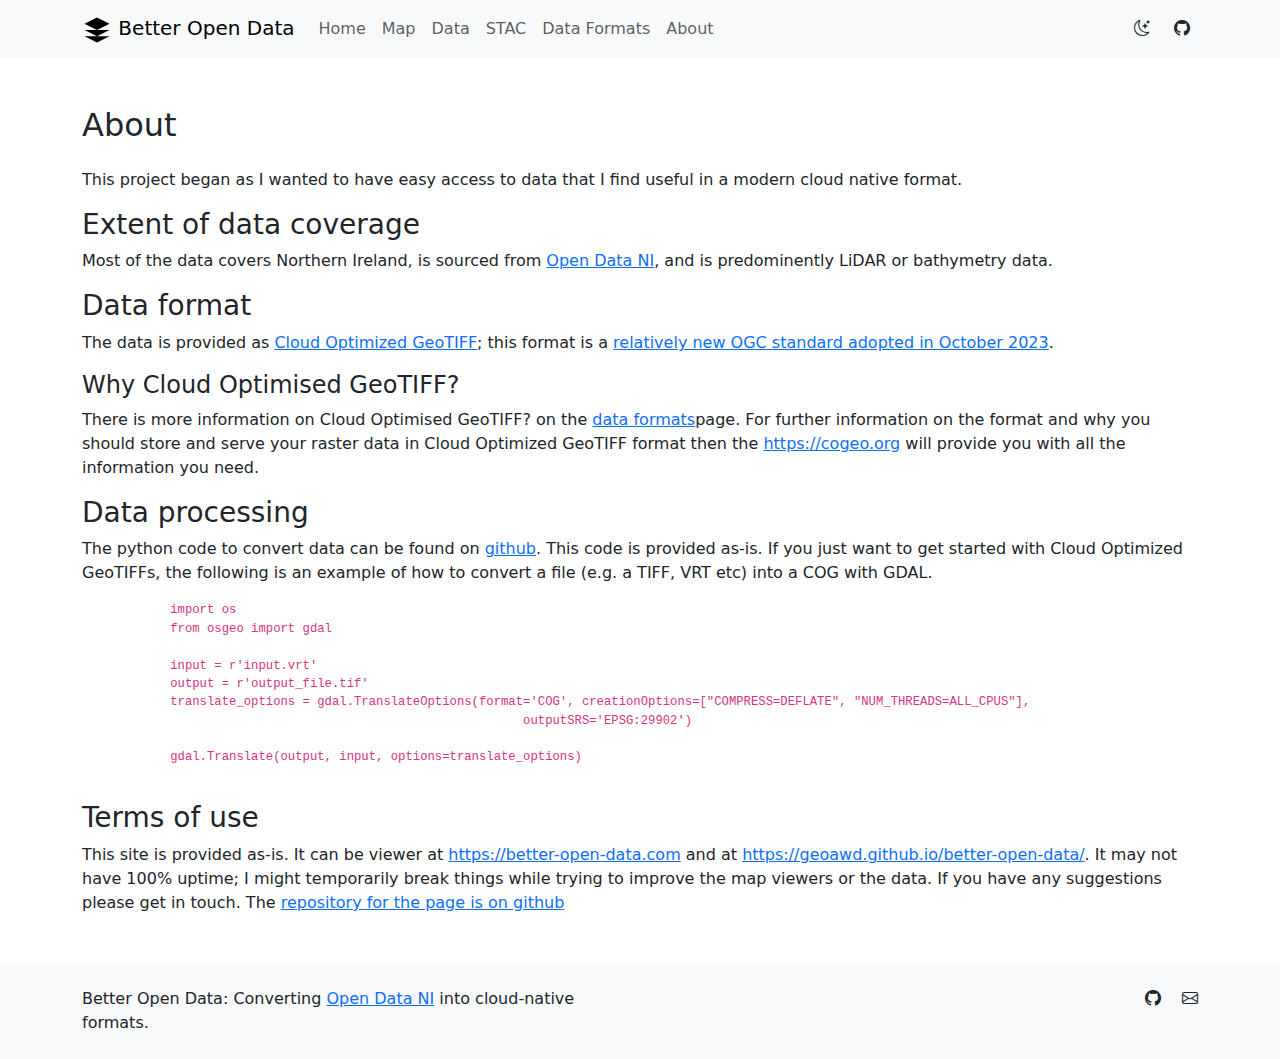
<file: about.html>
<!DOCTYPE html>
<html lang="en">
<head>
    <meta charset="UTF-8">
    <meta name="viewport" content="width=device-width, initial-scale=1.0">
    <title>Better Open Data</title>
    <!-- Bootstrap 5 CSS -->
    <link href="https://cdn.jsdelivr.net/npm/bootstrap@5.3.0/dist/css/bootstrap.min.css" rel="stylesheet">
    <!-- Bootstrap Icons -->
    <link rel="stylesheet" href="https://cdn.jsdelivr.net/npm/bootstrap-icons@1.11.0/font/bootstrap-icons.css">
    <link rel="stylesheet" href="css/main.css">
</head>
<body>

    <nav class="navbar navbar-expand-lg bg-light" id="mainNav">
        <div class="container">
            <a class="navbar-brand" href="index.html">
                <svg width="30" height="30" viewBox="0 0 24 24" fill="currentColor">
                    <path d="M12 2L2 7l10 5 10-5-10-5zM2 17l10 5 10-5M2 12l10 5 10-5"/>
                </svg>
                Better Open Data
            </a>
            <div class="d-flex align-items-center order-lg-2">
                <div class="me-3">
                    <button class="btn btn-link nav-link px-0 py-2" id="themeSwitcher">
                        <i class="bi bi-moon-stars"></i>
                    </button>
                </div>
                <a href="https://github.com/geoawd/" class="nav-link px-2" target="_blank">
                    <i class="bi bi-github"></i>
                </a>
                <button class="navbar-toggler ms-3" type="button" data-bs-toggle="collapse" data-bs-target="#navbarNav">
                    <span class="navbar-toggler-icon"></span>
                </button>
            </div>
            <div class="collapse navbar-collapse order-lg-1" id="navbarNav">
                <ul class="navbar-nav">
                    <li class="nav-item">
                        <a class="nav-link" href="index.html">Home</a>
                    </li>
                    <li class="nav-item">
                        <a class="nav-link" href="map.html">Map</a>
                    </li>
                    <li class="nav-item">
                        <a class="nav-link" href="data.html">Data</a>
                    </li>
                    <li class="nav-item">
                        <a class="nav-link" href="stac.html">STAC</a>
                    </li>
                    <li class="nav-item">
                        <a class="nav-link" href="data-formats.html">Data Formats</a>
                    </li>
                    <li class="nav-item">
                        <a class="nav-link" href="about.html">About</a>
                    </li>
                </ul>
            </div>
        </div>
    </nav>

    
    <div class="container my-5">
        <h2 class="mb-4">About <span id="datasetCount" class="text-muted fs-5 fw-normal"></span></h2>
        <p>This project began as I wanted to have easy access to data that I find useful in a modern cloud native format.</p>
        <h3>Extent of data coverage</h3>
        <p>Most of the data covers Northern Ireland, is sourced from <a target="blank" href="https://www.opendatani.gov.uk">Open Data NI</a>, and is predominently LiDAR or bathymetry data.</p>
        <h3>Data format</h3>
        <p>The data is provided as <a target="blank" href="https://cogeo.org">Cloud Optimized GeoTIFF</a>; this format is a <a target="blank" href="https://www.ogc.org/announcement/cloud-optimized-geotiff-cog-published-as-official-ogc-standard/">relatively new OGC standard adopted in October 2023</a>. </p>
        <h4>Why Cloud Optimised GeoTIFF?</h4>
        <p>There is more information on Cloud Optimised GeoTIFF? on the <a href="data-formats.html">data formats</a>page. For further information on the format and why you should store and serve your raster data in Cloud Optimized GeoTIFF format then the <a target="blank" href="https://cogeo.org">https://cogeo.org</a> will provide you with all the information you need.</p>
        <h3>Data processing</h3>
        <p>The python code to convert data can be found on <a target="blank" href="https://github.com/geoawd/better-open-data-processing">github</a>. This code is provided as-is. If you just want to get started with Cloud Optimized GeoTIFFs, the following is an example of how to convert a file (e.g. a TIFF, VRT etc) into a COG with GDAL.</p>
        <code><pre>
            import os
            from osgeo import gdal

            input = r'input.vrt'
            output = r'output_file.tif'
            translate_options = gdal.TranslateOptions(format='COG', creationOptions=["COMPRESS=DEFLATE", "NUM_THREADS=ALL_CPUS"],
                                                            outputSRS='EPSG:29902')
                    
            gdal.Translate(output, input, options=translate_options)
        </pre></code>
        
        <h3>Terms of use</h3>
        <p>This site is provided as-is. It can be viewer at <a href="https://better-open-data.com">https://better-open-data.com</a> and at <a href="https://geoawd.github.io/better-open-data/">https://geoawd.github.io/better-open-data/</a>. It may not have 100% uptime; I might temporarily break things while trying to improve the map viewers or the data. If you have any suggestions please get in touch.
            The <a href="https://github.com/geoawd/better-open-data">repository for the page is on github</a></p>
    </div>  
    <footer class="bg-light mt-5 py-4">
        <div class="container">
            <div class="row">
                <div class="col-md-6">
                    <p class="mb-0">Better Open Data: Converting <a target="blank" href="https://www.opendatani.gov.uk">Open Data NI</a> into cloud-native formats.</a></p>
                </div>
                <div class="col-md-6 text-end">
                    <a href="https://github.com/geoawd/" class="text-dark me-3"><i class="bi bi-github"></i></a>
                    <a href="mailto:awdonald@hotmail.com" class="text-dark"><i class="bi bi-envelope"></i></a>
                </div>
            </div>
        </div>
    </footer>

    <!-- Bootstrap 5 Bundle with Popper -->
    <script src="https://cdn.jsdelivr.net/npm/bootstrap@5.3.0/dist/js/bootstrap.bundle.min.js"></script>
    
</body>
</html>
</file>
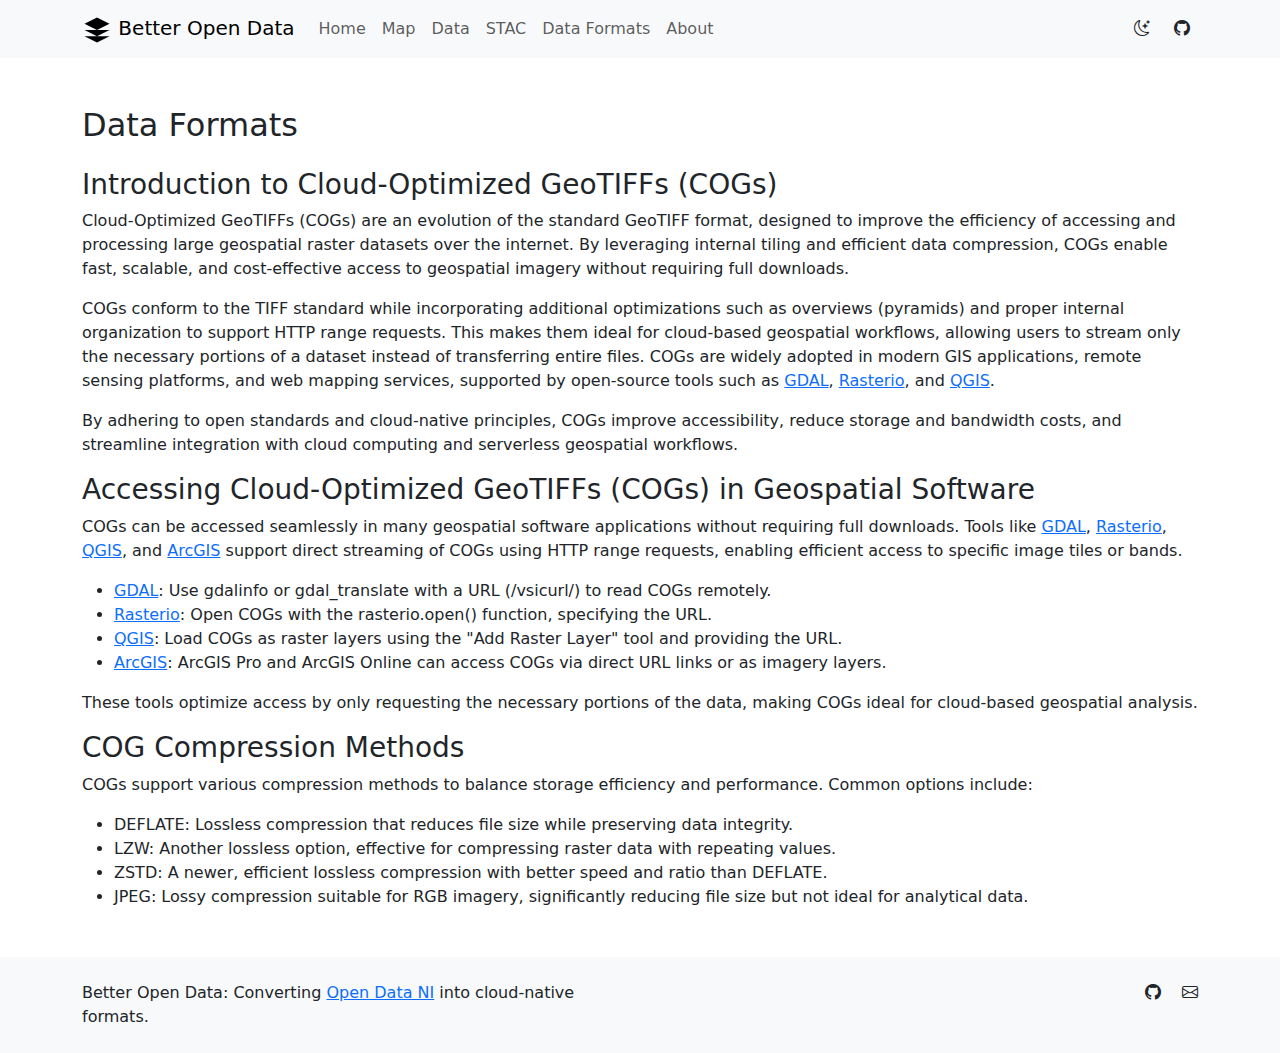
<file: data-formats.html>
<!DOCTYPE html>
<html lang="en">
<head>
    <meta charset="UTF-8">
    <meta name="viewport" content="width=device-width, initial-scale=1.0">
    <title>Better Open Data</title>
    <!-- Bootstrap 5 CSS -->
    <link href="https://cdn.jsdelivr.net/npm/bootstrap@5.3.0/dist/css/bootstrap.min.css" rel="stylesheet">
    <!-- Bootstrap Icons -->
    <link rel="stylesheet" href="https://cdn.jsdelivr.net/npm/bootstrap-icons@1.11.0/font/bootstrap-icons.css">
    <link rel="stylesheet" href="css/main.css">
</head>
<body>
    <nav class="navbar navbar-expand-lg bg-light" id="mainNav">
        <div class="container">
            <a class="navbar-brand" href="index.html">
                <svg width="30" height="30" viewBox="0 0 24 24" fill="currentColor">
                    <path d="M12 2L2 7l10 5 10-5-10-5zM2 17l10 5 10-5M2 12l10 5 10-5"/>
                </svg>
                Better Open Data
            </a>
            <div class="d-flex align-items-center order-lg-2">
                <div class="me-3">
                    <button class="btn btn-link nav-link px-0 py-2" id="themeSwitcher">
                        <i class="bi bi-moon-stars"></i>
                    </button>
                </div>
                <a href="https://github.com/geoawd/" class="nav-link px-2" target="_blank">
                    <i class="bi bi-github"></i>
                </a>
                <button class="navbar-toggler ms-3" type="button" data-bs-toggle="collapse" data-bs-target="#navbarNav">
                    <span class="navbar-toggler-icon"></span>
                </button>
            </div>
            <div class="collapse navbar-collapse order-lg-1" id="navbarNav">
                <ul class="navbar-nav">
                    <li class="nav-item">
                        <a class="nav-link" href="index.html">Home</a>
                    </li>
                    <li class="nav-item">
                        <a class="nav-link" href="map.html">Map</a>
                    </li>
                    <li class="nav-item">
                        <a class="nav-link" href="data.html">Data</a>
                    </li>
                    <li class="nav-item">
                        <a class="nav-link" href="stac.html">STAC</a>
                    </li>
                    <li class="nav-item">
                        <a class="nav-link" href="data-formats.html">Data Formats</a>
                    </li>
                    <li class="nav-item">
                        <a class="nav-link" href="about.html">About</a>
                    </li>
                </ul>
            </div>
        </div>
    </nav>
    

    <div class="container my-5">
        <h2 class="mb-4">Data Formats <span id="datasetCount" class="text-muted fs-5 fw-normal"></span></h2>
        <h3>Introduction to Cloud-Optimized GeoTIFFs (COGs)</h3>
        <p>Cloud-Optimized GeoTIFFs (COGs) are an evolution of the standard GeoTIFF format, designed to improve the efficiency of accessing and processing large geospatial raster datasets over the internet. By leveraging internal tiling and efficient data compression, COGs enable fast, scalable, and cost-effective access to geospatial imagery without requiring full downloads.</p>

        <p>COGs conform to the TIFF standard while incorporating additional optimizations such as overviews (pyramids) and proper internal organization to support HTTP range requests. This makes them ideal for cloud-based geospatial workflows, allowing users to stream only the necessary portions of a dataset instead of transferring entire files. COGs are widely adopted in modern GIS applications, remote sensing platforms, and web mapping services, supported by open-source tools such as <a target="blank" href="https://gdal.org/en/stable/drivers/raster/cog.html">GDAL</a>, <a target="blank" href="https://rasterio.readthedocs.io/en/stable/quickstart.html">Rasterio</a>, and <a target="blank" href="https://qgis.org">QGIS</a>.</p></COGs>
            
            <p>By adhering to open standards and cloud-native principles, COGs improve accessibility, reduce storage and bandwidth costs, and streamline integration with cloud computing and serverless geospatial workflows.</p>
<h3>Accessing Cloud-Optimized GeoTIFFs (COGs) in Geospatial Software</h3>
<p>COGs can be accessed seamlessly in many geospatial software applications without requiring full downloads. Tools like <a target="blank" href="https://gdal.org/en/stable/drivers/raster/cog.html">GDAL</a>, <a target="blank" href="https://rasterio.readthedocs.io/en/stable/quickstart.html">Rasterio</a>, <a target="blank" href="https://qgis.org">QGIS</a>, and <a target="blank" href="https://www.esri.com/en-us/arcgis/products/arcgis-pro/overview">ArcGIS</a> support direct streaming of COGs using HTTP range requests, enabling efficient access to specific image tiles or bands.</p>
<ul>
  <li><a target="blank" href="https://gdal.org/en/stable/drivers/raster/cog.html">GDAL</a>: Use gdalinfo or gdal_translate with a URL (/vsicurl/) to read COGs remotely.</li>
  <li><a target="blank" href="https://rasterio.readthedocs.io/en/stable/quickstart.html">Rasterio</a>: Open COGs with the rasterio.open() function, specifying the URL.</li>
  <li><a target="blank" href="https://qgis.org">QGIS</a>: Load COGs as raster layers using the "Add Raster Layer" tool and providing the URL.</li>
  <li><a target="blank" href="https://www.esri.com/en-us/arcgis/products/arcgis-pro/overview">ArcGIS</a>: ArcGIS Pro and ArcGIS Online can access COGs via direct URL links or as imagery layers.</li>
</ul>
   <p>
    These tools optimize access by only requesting the necessary portions of the data, making COGs ideal for cloud-based geospatial analysis.
</p>

<h3>COG Compression Methods</h3>
<p>COGs support various compression methods to balance storage efficiency and performance. Common options include:</p>
<ul>
<li>DEFLATE: Lossless compression that reduces file size while preserving data integrity.</li>
<li>LZW: Another lossless option, effective for compressing raster data with repeating values.</li>
<li>ZSTD: A newer, efficient lossless compression with better speed and ratio than DEFLATE.</li>
<li>JPEG: Lossy compression suitable for RGB imagery, significantly reducing file size but not ideal for analytical data.</li>
</ul>

        </div>

        <footer class="bg-light mt-5 py-4">
            <div class="container">
                <div class="row">
                    <div class="col-md-6">
                        <p class="mb-0">Better Open Data: Converting <a target="blank" href="https://www.opendatani.gov.uk">Open Data NI</a> into cloud-native formats.</a></p>
                    </div>
                    <div class="col-md-6 text-end">
                        <a href="https://github.com/geoawd/" class="text-dark me-3"><i class="bi bi-github"></i></a>
                        <a href="mailto:awdonald@hotmail.com" class="text-dark"><i class="bi bi-envelope"></i></a>
                    </div>
                </div>
            </div>
        </footer>

    <!-- Bootstrap 5 Bundle with Popper -->
    <script src="https://cdn.jsdelivr.net/npm/bootstrap@5.3.0/dist/js/bootstrap.bundle.min.js"></script>
    
</body>
</html>
</file>
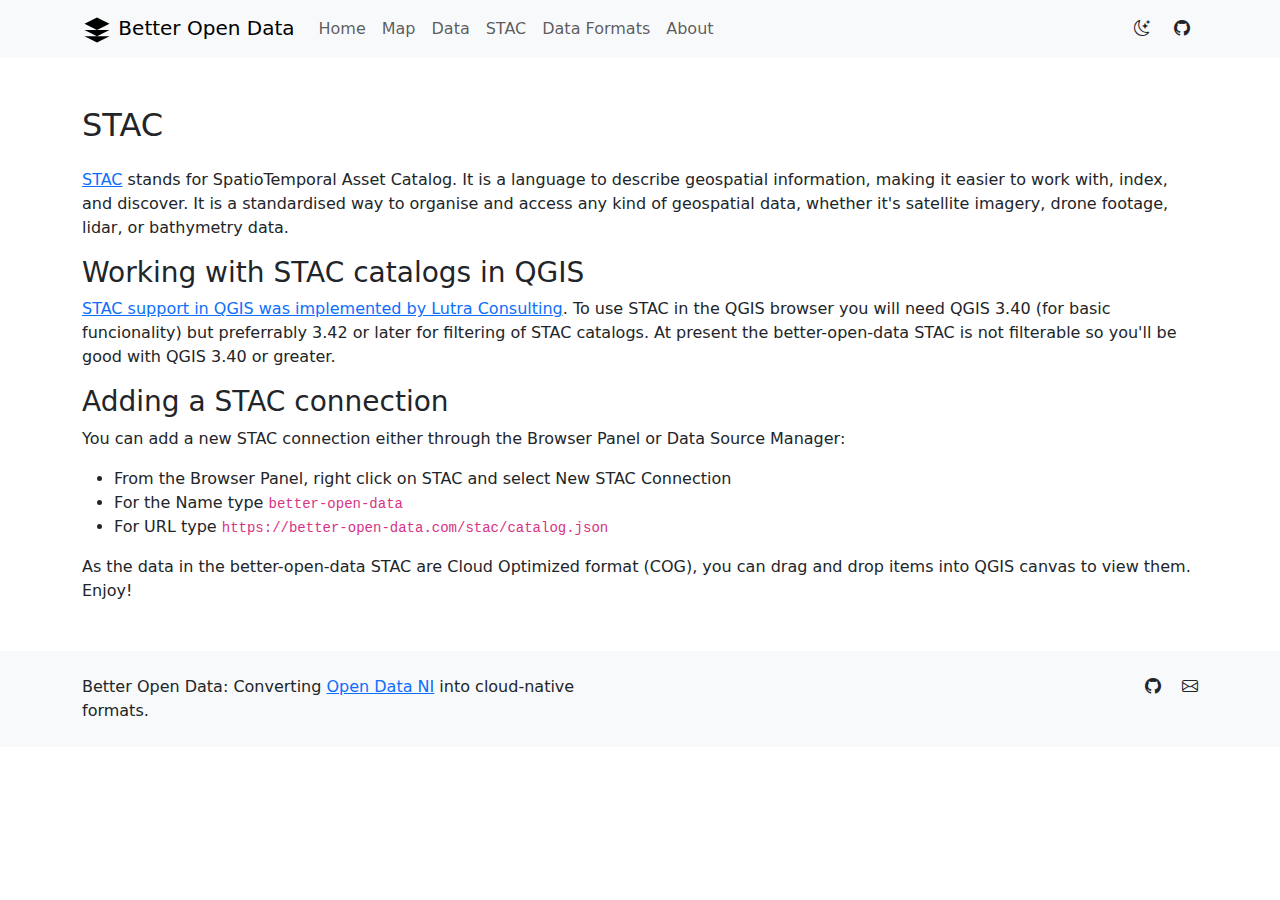
<file: stac.html>
<!DOCTYPE html>
<html lang="en">
<head>
    <meta charset="UTF-8">
    <meta name="viewport" content="width=device-width, initial-scale=1.0">
    <title>Better Open Data</title>
    <!-- Bootstrap 5 CSS -->
    <link href="https://cdn.jsdelivr.net/npm/bootstrap@5.3.0/dist/css/bootstrap.min.css" rel="stylesheet">
    <!-- Bootstrap Icons -->
    <link rel="stylesheet" href="https://cdn.jsdelivr.net/npm/bootstrap-icons@1.11.0/font/bootstrap-icons.css">
    <link rel="stylesheet" href="css/main.css">
</head>
<body>

    <nav class="navbar navbar-expand-lg bg-light" id="mainNav">
        <div class="container">
            <a class="navbar-brand" href="index.html">
                <svg width="30" height="30" viewBox="0 0 24 24" fill="currentColor">
                    <path d="M12 2L2 7l10 5 10-5-10-5zM2 17l10 5 10-5M2 12l10 5 10-5"/>
                </svg>
                Better Open Data
            </a>
            <div class="d-flex align-items-center order-lg-2">
                <div class="me-3">
                    <button class="btn btn-link nav-link px-0 py-2" id="themeSwitcher">
                        <i class="bi bi-moon-stars"></i>
                    </button>
                </div>
                <a href="https://github.com/geoawd/" class="nav-link px-2" target="_blank">
                    <i class="bi bi-github"></i>
                </a>
                <button class="navbar-toggler ms-3" type="button" data-bs-toggle="collapse" data-bs-target="#navbarNav">
                    <span class="navbar-toggler-icon"></span>
                </button>
            </div>
            <div class="collapse navbar-collapse order-lg-1" id="navbarNav">
                <ul class="navbar-nav">
                    <li class="nav-item">
                        <a class="nav-link" href="index.html">Home</a>
                    </li>
                    <li class="nav-item">
                        <a class="nav-link" href="map.html">Map</a>
                    </li>
                    <li class="nav-item">
                        <a class="nav-link" href="data.html">Data</a>
                    </li>
                    <li class="nav-item">
                        <a class="nav-link" href="stac.html">STAC</a>
                    </li>
                    <li class="nav-item">
                        <a class="nav-link" href="data-formats.html">Data Formats</a>
                    </li>
                    <li class="nav-item">
                        <a class="nav-link" href="about.html">About</a>
                    </li>
                </ul>
            </div>
        </div>
    </nav>

    
    <div class="container my-5">
        <h2 class="mb-4">STAC<span id="STAC" class="text-muted fs-5 fw-normal"></span></h2>
        <p><a target="blank" href="https://stacspec.org/en">STAC</a> stands for SpatioTemporal Asset Catalog. It is a language to describe geospatial information, making it easier to work with, index, and discover.  It is a standardised way to organise and access any kind of geospatial data, whether it's satellite imagery, drone footage, lidar, or bathymetry data.</p>

        <h3>Working with STAC catalogs in QGIS</h3>
        <p><a target="blank" href="https://www.lutraconsulting.co.uk/blogs/stac-in-qgis">STAC support in QGIS was implemented by Lutra Consulting</a>. To use STAC in the QGIS browser you will need QGIS 3.40 (for basic funcionality) but preferrably 3.42 or later for filtering of STAC catalogs. At present the better-open-data STAC is not filterable so you'll be good with QGIS 3.40 or greater.</p>

        <h3>Adding a STAC connection</h3>
        <p>You can add a new STAC connection either through the Browser Panel or Data Source Manager:</p>
<ul>
<li>From the Browser Panel, right click on STAC and select New STAC Connection</li>
<li>For the Name type <code>better-open-data</code></li>
<li>For URL type <code>https://better-open-data.com/stac/catalog.json</code></li>
</ul>
<p>As the data in the better-open-data STAC are Cloud Optimized format (COG), you can drag and drop items into QGIS canvas to view them. Enjoy!</p>
    </div>  
    <footer class="bg-light mt-5 py-4">
        <div class="container">
            <div class="row">
                <div class="col-md-6">
                    <p class="mb-0">Better Open Data: Converting <a target="blank" href="https://www.opendatani.gov.uk">Open Data NI</a> into cloud-native formats.</a></p>
                </div>
                <div class="col-md-6 text-end">
                    <a href="https://github.com/geoawd/" class="text-dark me-3"><i class="bi bi-github"></i></a>
                    <a href="mailto:awdonald@hotmail.com" class="text-dark"><i class="bi bi-envelope"></i></a>
                </div>
            </div>
        </div>
    </footer>

    <!-- Bootstrap 5 Bundle with Popper -->
    <script src="https://cdn.jsdelivr.net/npm/bootstrap@5.3.0/dist/js/bootstrap.bundle.min.js"></script>
    
</body>
</html>
</file>
<file: css/main.css>
/* Map styles */
#map {
    width: 100%;
    height: 70vh;
    position: relative;
}

#loading {
    position: absolute;
    top: 50%;
    left: 50%;
    transform: translate(-50%, -50%);
    z-index: 1000;
    background: white;
    padding: 20px;
    border-radius: 5px;
    box-shadow: 0 0 10px rgba(0,0,0,0.2);
    display: none;
}

.map-control {
    position: absolute;
    top: 10px;
    right: 10px;
    background: rgba(255,255,255,0.8);
    padding: 10px;
    border-radius: 4px;
    z-index: 1000;
    min-width: 200px;
}

.layer-toggle {
    position: absolute;
    top: 10px;
    right: 10px;
    background: white;
    border: none;
    padding: 8px;
    border-radius: 4px;
    box-shadow: 0 2px 4px rgba(0,0,0,0.2);
    z-index: 1001;
    cursor: pointer;
}

.layer-container {
    position: absolute;
    top: 50px;
    right: 10px;
    max-height: 60vh;
    width: 350px;
    overflow-y: auto;
    background: white;
    border-radius: 4px;
    box-shadow: 0 2px 4px rgba(0,0,0,0.2);
    z-index: 1000;
    transition: transform 0.3s ease, opacity 0.3s ease;
    display: flex;
    flex-direction: column;
}

.layer-container.hidden {
    transform: translateX(calc(100% + 10px));
    opacity: 0;
    pointer-events: none;
}

.layer-search {
    position: sticky;
    top: 0;
    padding: 10px;
    background: white;
    border-bottom: 1px solid #dee2e6;
    z-index: 1;
}

.layer-search input {
    width: 100%;
    padding: 6px 12px;
    border: 1px solid #ced4da;
    border-radius: 4px;
}

.layer-list-content {
    flex: 1;
    overflow-y: auto;
    padding-bottom: 50px;
}

table.controls {
    position: absolute;
    top: 10px;
    left: 50px;
    background: rgba(255,255,255,0.8);
    padding: 10px;
    border-radius: 4px;
    z-index: 1000;
    min-width: 300px;
    margin: 0;
}

table.controls td {
    padding: 2px 5px;
    vertical-align: middle;
    white-space: nowrap;
}

table.controls input[type="range"] {
    width: 100px;
}

.ol-zoom {
    left: 8px;
    top: 8px;
}

.layer-item {
    padding: 6px 12px 6px 8px;
    border-bottom: 1px solid #eee;
    width: 100%;
    transition: all 0.2s ease;
}

.layer-item .layer-name {
    cursor: pointer;
    user-select: none;
}

.layer-item.active {
    background-color: #e9ecef;
}

.layer-item.active .layer-name {
    color: #0d6efd;
    font-weight: 500;
}

.layer-item:hover {
    background-color: #f8f9fa;
}

.layer-item.active:hover {
    background-color: #dee2e6;
}

.layer-item .form-check {
    margin: 0;
    padding: 0;
    width: 100%;
    padding-left: 0;
    margin-left: 10px;
}

.layer-item .form-check-label {
    white-space: nowrap;
    overflow: hidden;
    text-overflow: ellipsis;
    margin-right: 8px;
    flex: 1;
    cursor: pointer;
    font-size: 0.9em;
    margin-left: 4px;
}

.layer-item .form-check-input {
    position: static;
    margin-left: 0;
}

.layer-description {
    padding: 12px;
    margin: 0 -12px -6px -8px;
    font-size: 0.9em;
    color: #666;
    background: #f8f9fa;
    border-top: 1px solid #eee;
}

.layer-badges {
    margin-top: 8px;
    display: flex;
    flex-wrap: wrap;
    gap: 4px;
}

.layer-item:last-child {
    border-bottom: none;
}

.zoom-to-layer {
    color: #666;
    min-width: 20px;
    height: 20px;
    padding: 0;
    display: inline-flex;
    align-items: center;
    justify-content: center;
}

.zoom-to-layer:hover {
    color: #000;
}

.layer-checkbox {
    min-width: 16px;
    cursor: pointer;
}

.layer-item .form-check-input:checked {
    background-color: #0d6efd;
    border-color: #0d6efd;
}

.turn-off-all-container {
    padding: 10px;
    background: white;
    border-top: 1px solid #dee2e6;
    margin-top: auto;
}

.layer-info-section {
    margin-top: 8px;
    padding-top: 8px;
    border-top: 1px solid #dee2e6;
}

.layer-info-section h6 {
    font-size: 0.85em;
    color: #666;
    margin-bottom: 6px;
}

.download-section {
    padding: 12px;
    margin: 12px -12px -12px -12px;
    background: #f8f9fa;
    border-bottom: 1px solid #eee;
    font-size: 0.9em;
}

.download-section .btn {
    width: 100%;
    text-align: left;
}

/* Common styles */
.hero {
    background-color: var(--bs-primary);
    padding: 3rem 0;
    margin-bottom: 2rem;
}

.card {
    height: 100%;
    transition: transform 0.2s;
}

.card:hover {
    transform: translateY(-5px);
}

.card-title {
    font-size: 1.1rem;
    margin-bottom: 1rem;
}

.filter-sections {
    background: #f8f9fa;
    padding: 1rem;
    border-radius: 0.5rem;
}

.clickable-pill {
    cursor: pointer;
    transition: opacity 0.2s;
}

.clickable-pill:hover {
    opacity: 0.8;
}

.active-filter-pill {
    display: inline-flex;
    align-items: center;
    margin-right: 0.5rem;
    margin-bottom: 0.5rem;
}

.sortable {
    cursor: pointer;
}

.sortable:hover {
    background-color: rgba(0,0,0,0.05);
}

/* Data formats page specific styles */
.format-card {
    margin-bottom: 2rem;
}

.format-icon {
    font-size: 2rem;
    margin-bottom: 1rem;
}

/* About page specific styles */
.about-section {
    margin-bottom: 3rem;
}

.tech-stack-item {
    display: flex;
    align-items: center;
    margin-bottom: 1rem;
}

.tech-stack-icon {
    font-size: 1.5rem;
    margin-right: 1rem;
    width: 40px;
    text-align: center;
}

.navbar {
    transition: all 0.3s ease;
}

.navbar.bg-dark {
    background-color: #212529 !important;
}

.navbar.bg-dark .nav-link,
.navbar.bg-dark .navbar-brand {
    color: rgba(255, 255, 255, 0.85);
}

.navbar.bg-dark .nav-link:hover,
.navbar.bg-dark .navbar-brand:hover {
    color: #fff;
}

.navbar.bg-dark #themeSwitcher {
    color: rgba(255, 255, 255, 0.85);
}

.navbar.bg-dark #themeSwitcher:hover {
    color: #fff;
}

#themeSwitcher {
    color: inherit;
}

th.sortable {
    cursor: pointer;
    position: relative;
    padding-right: 20px;
}

th.sortable::after {
    content: "↕";
    position: absolute;
    right: 8px;
    opacity: 0.5;
}

th.sortable.sort-asc::after {
    content: "↑";
    opacity: 1;
}

th.sortable.sort-desc::after {
    content: "↓";
    opacity: 1;
}

.table td {
    vertical-align: middle;
}
</file>
